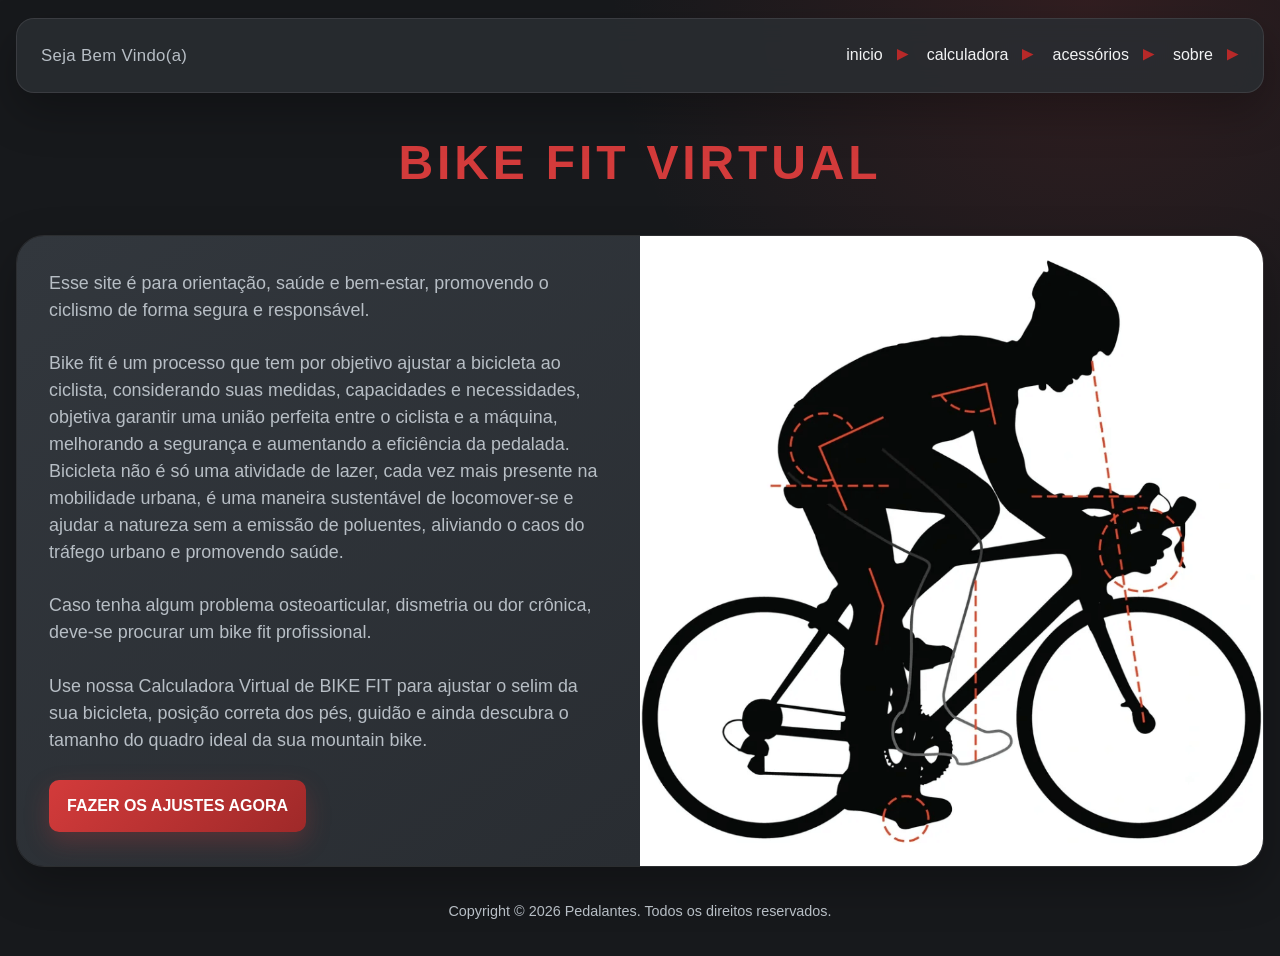
<file: index.html>
<!DOCTYPE html>
<html lang="en">
<head>
    <meta charset="UTF-8">
    <meta name="viewport" content="width=device-width, initial-scale=1.0">
    <title>Pedalantes</title>
    <link rel="stylesheet" href="style.css">
 
    <style>
        .svg-icon {
            width: 12px; 
            height: 12px; 
        }
    </style>
</head>
<body>
    <header class="header">
        <span>Seja Bem Vindo(a)</span>
        <nav>
            <ul class="header-menu">
                <li><a href="./index.html">inicio</a><svg class="svg-icon" xmlns="http://www.w3.org/2000/svg" width="12" height="12" viewBox="0 0 12 12" fill="none">
                    <path d="M0 0L11.5 5.5L0 11.5V0Z" fill="#B72929"/></svg></li>
                <li><a href="./calculadora.html">calculadora</a><svg class="svg-icon" xmlns="http://www.w3.org/2000/svg" width="12" height="12" viewBox="0 0 12 12" fill="none">
                    <path d="M0 0L11.5 5.5L0 11.5V0Z" fill="#B72929"/>
                </svg></li>
                <li><a href="./acessorios.html">acessórios</a><svg class="svg-icon" xmlns="http://www.w3.org/2000/svg" width="12" height="12" viewBox="0 0 12 12" fill="none">
                    <path d="M0 0L11.5 5.5L0 11.5V0Z" fill="#B72929"/>
                </svg></li>
                <li><a href="./sobre.html">sobre</a><svg class="svg-icon" xmlns="http://www.w3.org/2000/svg" width="12" height="12" viewBox="0 0 12 12" fill="none">
                    <path d="M0 0L11.5 5.5L0 11.5V0Z" fill="#B72929"/>
                </svg></li>
            </ul>
        </nav>
    </header>
    <h1 class="titulo">BIKE FIT VIRTUAL</h1>
    <main class="introducao">
        <div>
            <p>Esse site é para orientação, saúde e bem-estar, promovendo o ciclismo de forma segura e responsável.<br><br>

            Bike fit é um processo que tem por objetivo ajustar a bicicleta ao ciclista, considerando suas medidas, capacidades e necessidades,
            objetiva garantir uma união perfeita entre o ciclista e a máquina, melhorando a segurança e aumentando a eficiência da pedalada. 
            Bicicleta não é só uma atividade de lazer, cada vez mais presente na mobilidade urbana, é uma maneira sustentável de locomover-se e 
            ajudar a natureza sem a emissão de poluentes, aliviando o caos do tráfego urbano e promovendo saúde.
                
            <br><br>Caso tenha algum problema osteoarticular, dismetria ou dor crônica, deve-se procurar um bike fit profissional.<br><br>
            Use nossa Calculadora Virtual de BIKE FIT para ajustar o selim da sua bicicleta, posição correta dos pés, guidão e ainda descubra o tamanho 
            do quadro ideal da sua mountain bike.
            </p>
            <a href="./calculadora.html">FAZER OS AJUSTES AGORA</a>
        </div>
        <img src="./img/bicicleta-ciclista.png"  alt="bicicleta com ciclista">

    </main>

    <footer>
        <div class="rodape">
            <p>Copyright &copy; 2026 Pedalantes. Todos os direitos reservados.</p>
        </div>
        
    </footer>
</body>
</html>
</file>
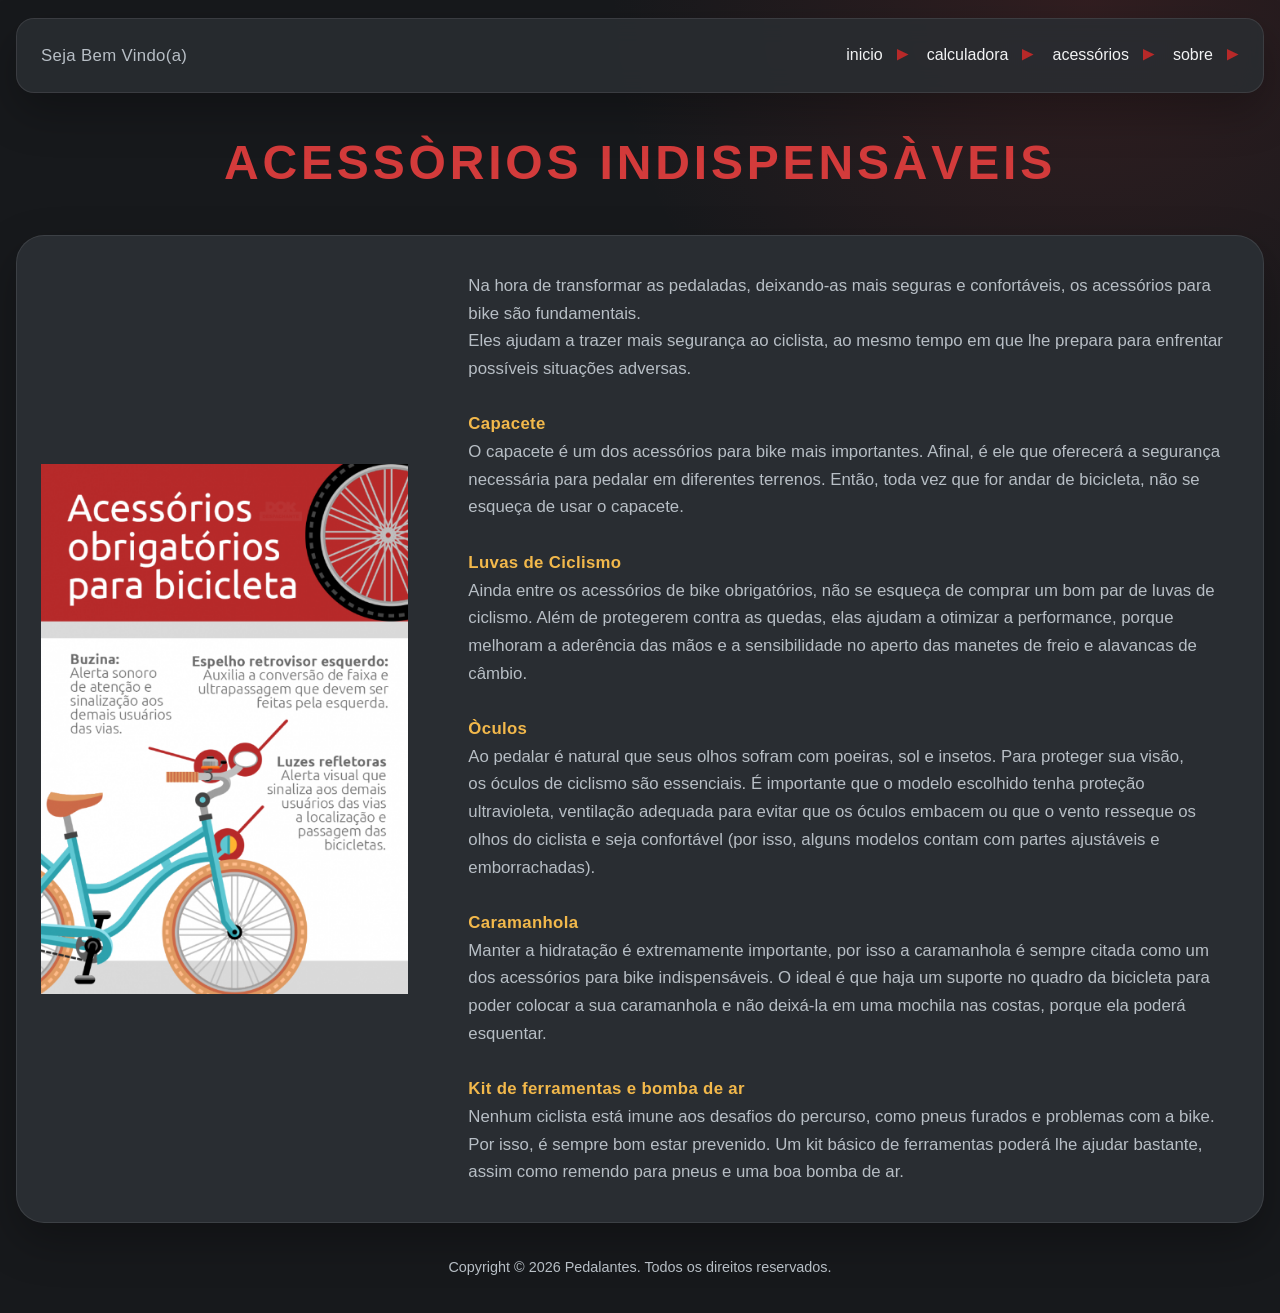
<file: acessorios.html>
<!DOCTYPE html>
<html lang="en">
<head>
    <meta charset="UTF-8">
    <meta name="viewport" content="width=device-width, initial-scale=1.0">
    <title>Pedalantes</title>
    <link rel="stylesheet" href="style.css">
 
    <style>
        .svg-icon {
            width: 12px; 
            height: 12px; 
        }
    </style>
</head>
<body>
    <header class="header">
        <span>Seja Bem Vindo(a)</span>
        <nav>
            <ul class="header-menu">
                <li><a href="./index.html">inicio</a><svg class="svg-icon" xmlns="http://www.w3.org/2000/svg" width="12" height="12" viewBox="0 0 12 12" fill="none">
                    <path d="M0 0L11.5 5.5L0 11.5V0Z" fill="#B72929"/></svg></li>
                <li><a href="./calculadora.html">calculadora</a><svg class="svg-icon" xmlns="http://www.w3.org/2000/svg" width="12" height="12" viewBox="0 0 12 12" fill="none">
                    <path d="M0 0L11.5 5.5L0 11.5V0Z" fill="#B72929"/></svg></li>
                <li><a href="./acessorios.html">acessórios</a><svg class="svg-icon" xmlns="http://www.w3.org/2000/svg" width="12" height="12" viewBox="0 0 12 12" fill="none">
                    <path d="M0 0L11.5 5.5L0 11.5V0Z" fill="#B72929"/></svg></li>
                <li><a href="./sobre.html">sobre</a><svg class="svg-icon" xmlns="http://www.w3.org/2000/svg" width="12" height="12" viewBox="0 0 12 12" fill="none">
                    <path d="M0 0L11.5 5.5L0 11.5V0Z" fill="#B72929"/></svg></li>
            </ul>
        </nav>
    </header>
    
    <h1 class="titulo">ACESSÒRIOS INDISPENSÀVEIS</h1>
    
    <main class="acessorios">
        
        <img src="./img/acessorios-obrigatorios.png"  alt="acessorios-obrigatorios">

        <div>
            <p>Na hora de transformar as pedaladas, deixando-as mais seguras e confortáveis, os acessórios para bike são fundamentais.<br>
                Eles ajudam a trazer mais segurança ao ciclista, ao mesmo tempo em que lhe prepara para enfrentar possíveis situações adversas.<br><br>
                
                <strong>Capacete</strong><br>
                O capacete é um dos acessórios para bike mais importantes. Afinal, é ele que oferecerá a segurança necessária para pedalar em diferentes terrenos. 
                Então, toda vez que for andar de bicicleta, não se esqueça de usar o capacete.<br><br>
                
                <strong>Luvas de Ciclismo</strong><br>
                Ainda entre os acessórios de bike obrigatórios, não se esqueça de comprar um bom par de luvas de ciclismo. Além de protegerem contra as quedas, 
                elas ajudam a otimizar a performance, porque melhoram a aderência das mãos e a sensibilidade no aperto das manetes de freio e alavancas de câmbio.<br><br>
                
                <strong>Òculos</strong><br>
                Ao pedalar é natural que seus olhos sofram com poeiras, sol e insetos. Para proteger sua visão, os óculos de ciclismo são essenciais.
                É importante que o modelo escolhido tenha proteção ultravioleta, ventilação adequada para evitar que os óculos embacem ou que o vento resseque 
                os olhos do ciclista e seja confortável (por isso, alguns modelos contam com partes ajustáveis e emborrachadas).<br><br>
                
                <strong>Caramanhola</strong><br>
                Manter a hidratação é extremamente importante, por isso a caramanhola é sempre citada como um dos acessórios para bike indispensáveis. O ideal é 
                que haja um suporte no quadro da bicicleta para poder colocar a sua caramanhola e não deixá-la em uma mochila nas costas, porque ela poderá 
                esquentar.<br><br>
                
                <strong>Kit de ferramentas e bomba de ar</strong><br>
                Nenhum ciclista está imune aos desafios do percurso, como pneus furados e problemas com a bike. Por isso, é sempre bom estar prevenido. Um kit básico de ferramentas poderá lhe ajudar bastante, assim como remendo para pneus e uma boa bomba de ar.
                
                
            </p>
        </div>

    </main>

    <footer>
        <div class="rodape">
            <p>Copyright &copy; 2026 Pedalantes. Todos os direitos reservados.</p>
        </div>   
    </footer>
</body>
</html>
</file>
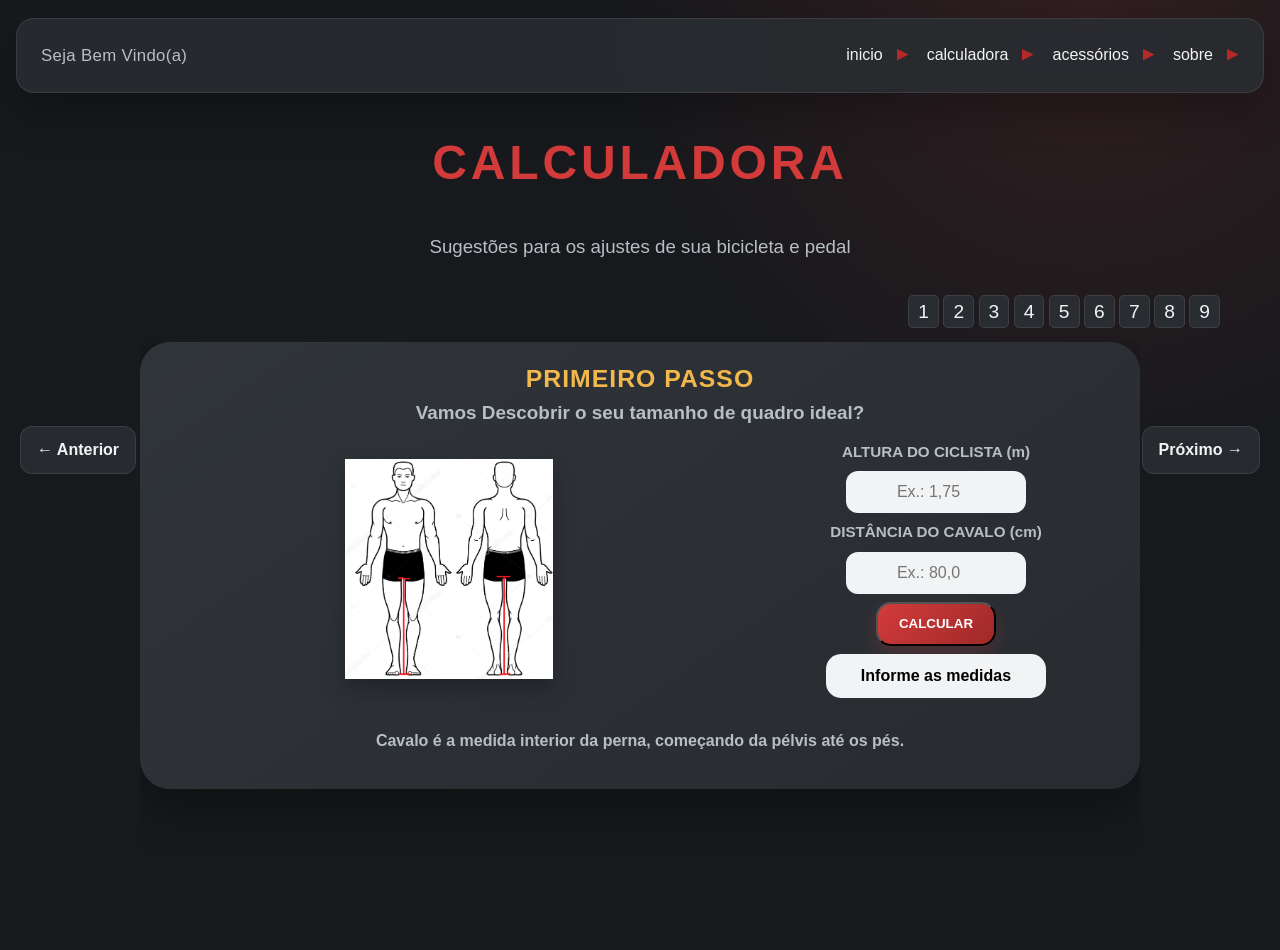
<file: calculadora.html>
<!DOCTYPE html>
<html lang="pt-BR">
<head>
    <meta charset="UTF-8">
    <meta name="viewport" content="width=device-width, initial-scale=1.0">
    <title>Pedalantes</title>
    <link rel="stylesheet" href="style.css">
</head>
<body>
    <header class="header">
        <span>Seja Bem Vindo(a)</span>
        <nav>
            <ul class="header-menu">
                <li><a href="./index.html">inicio</a><svg class="svg-icon" xmlns="http://www.w3.org/2000/svg" width="12" height="12" viewBox="0 0 12 12" fill="none">
                    <path d="M0 0L11.5 5.5L0 11.5V0Z" fill="#B72929"/></svg></li>
                <li><a href="./calculadora.html">calculadora</a><svg class="svg-icon" xmlns="http://www.w3.org/2000/svg" width="12" height="12" viewBox="0 0 12 12" fill="none">
                    <path d="M0 0L11.5 5.5L0 11.5V0Z" fill="#B72929"/></svg></li>
                <li><a href="./acessorios.html">acessórios</a><svg class="svg-icon" xmlns="http://www.w3.org/2000/svg" width="12" height="12" viewBox="0 0 12 12" fill="none">
                    <path d="M0 0L11.5 5.5L0 11.5V0Z" fill="#B72929"/></svg></li>
                <li><a href="./sobre.html">sobre</a><svg class="svg-icon" xmlns="http://www.w3.org/2000/svg" width="12" height="12" viewBox="0 0 12 12" fill="none">
                    <path d="M0 0L11.5 5.5L0 11.5V0Z" fill="#B72929"/></svg></li>
            </ul>
        </nav>
    </header>
    <h1 class="titulo">CALCULADORA</h1>

    <h3 class="codigo">Sugestões para os ajustes de sua bicicleta e pedal</h3>

    <main class="calculadora">
        <div class="cartao-overlay" aria-hidden="true"></div>
        <div class="navegacao-modal" aria-label="Navegação entre os passos">
            <button class="botao-modal botao-modal-anterior" type="button" aria-label="Voltar para o passo anterior">
                &#8592; Anterior
            </button>
            <button class="botao-modal botao-modal-proximo" type="button" aria-label="Ir para o próximo passo">
                Próximo &#8594;
            </button>
        </div>

        <div class="direcionar">
            <a class="indice" href="#passo1">1</a>
            <a class="indice" href="#passo2">2</a>
            <a class="indice" href="#passo3">3</a>
            <a class="indice" href="#passo4">4</a>
            <a class="indice" href="#passo5">5</a>
            <a class="indice" href="#passo6">6</a>
            <a class="indice" href="#passo7">7</a>
            <a class="indice" href="#passo8">8</a>
            <a class="indice" href="#passo9">9</a>
        </div>

        <div id="passos-calculadora" class="passos">
            <div id="passo1" class="passo1">
                <h2>PRIMEIRO PASSO</h2>
                <h3>Vamos Descobrir o seu tamanho de quadro ideal?</h3>
                <div class="separar">
                    <img class="imagem-passo imagem-cavalo" src="./img/cavalo.png" alt="Ilustração da medida do cavalo">
                    <form class="calculo-quadro" id="form-tamanho-quadro">
                        <label for="altura">ALTURA DO CICLISTA (m)</label>
                        <input id="altura" name="altura" type="number" min="0" step="0.01" inputmode="decimal" placeholder="Ex.: 1,75" required>
                        <label for="cavalo">DISTÂNCIA DO CAVALO (cm)</label>
                        <input id="cavalo" name="cavalo" type="number" min="0" step="0.1" inputmode="decimal" placeholder="Ex.: 80,0" required>
                        <button class="calcular" type="submit">CALCULAR</button>
                        <output class="resultado resultado-quadro" id="resultado-quadro" for="altura cavalo">Informe as medidas</output>
                    </form>
                </div>
                <h4>Cavalo é a medida interior da perna, começando da pélvis até os pés.</h4>
            </div>
            
            <div id="passo2" class="passo2">
                <div class="passo-conteudo">
                    <h2>SEGUNDO PASSO</h2>
                    <h3>Vamos descobrir o Tamanho do seu selim ideal?</h3>
                    <div class="separar">
                        <img class="imagem-passo imagem-isquios" src="./img/isquios.png" alt="Ilustração da medida dos ísquios">
                        <form class="calculo-quadro calculo-isquios" id="form-tamanho-selim">
                            <h4>Meça a distância entre os seus ísquios.</h4>
                            <label for="isquios">DISTÂNCIA DOS ÍSQUIOS (cm)</label>
                            <input id="isquios" name="isquios" type="number" min="0" step="0.1" inputmode="decimal" placeholder="Ex.: 12,0" required>
                            <button class="calcular" type="submit">CALCULAR</button>
                            <output class="resultado resultado-quadro" id="resultado-selim" for="isquios">00,0 cm</output>
                        </form>
                    </div>
                    <h4>ísquios é um osso que constitui a zona inferior da pélvis.</h4>
                </div>
            </div>
            <div id="passo3" class="passo3">
                <h2>TERCEIRO PASSO</h2>
                <h3>Vamos descobrir a posição corretas dos pés nos pedais?</h3>
                <img class="imagem-passo" src="./img/pedal.png" alt="Ilustração da posição dos pés no pedal">
            </div>
            <div id="passo4" class="passo4">
                <h2>QUARTO PASSO</h2>
                <h3>Vamos descobrir a inclinação correta do selim?</h3>
                <img class="imagem-passo" src="./img/selim.png" alt="Ilustração da inclinação do selim">
                <p>O SELIM preferencialmente deve ser alinhado em posição neutra, ou seja, nivelado em relação ao chão.</p>
            </div>
            <div id="passo5" class="passo5">
                <h2>QUINTO PASSO</h2>
                <h3>Vamos descobrir a altura correta do selim?</h3>
                <img class="imagem-passo imagem-altura-selim" src="./img/altura-selim.png" alt="Ilustração da altura do selim">
                <p>Essa será a distância entre o topo do seu selim e o centro do eixo do pedal da bicicleta, com ele na posição mais distante possível do selim. Para dar certo, é importante colocar o pedal na posição mais longe do selim, que é diferente do ponto mais baixo do pedal.</p>
                <form class="calculo-quadro medida-selim" id="form-altura-selim">
                    <label for="cavalo-selim">ALTURA DO CAVALO (cm)</label>
                    <input id="cavalo-selim" name="cavalo-selim" type="number" min="0" step="0.1" inputmode="decimal" placeholder="Ex.: 80,0" required>
                    <button class="calcular" type="submit">CALCULAR</button>
                    <output class="resultado resultado-quadro" id="resultado-altura-selim" for="cavalo-selim">00,0 cm</output>
                </form>
            </div>
            <div id="passo6" class="passo6">
                <h2>SEXTO PASSO</h2>
                <h3>Vamos descobrir a altura do guidão?</h3>
                <img class="imagem-passo imagem-guidao" src="./img/guidao.png" alt="Ilustração da altura do guidão">
                <p>A altura do guidão deve estar alinhada na mesma altura do selim. Existem algumas exceções, como atletas e pessoas com muita flexibilidade, que conseguem uma posição mais “agressiva”, de 0 até 6 graus negativos em relação ao selim.</p>
                <p>Esse ajuste pode ser implementado quando o guidão permitir, com espaçadores, removendo ou adicionando-os até encontrar a altura adequada. Também é possível ajustar a mesa (suporte do guidão) em ângulos positivos ou negativos ou utilizar outro guidão com ângulos diferentes.</p>
            </div>
            <div id="passo7" class="passo7">
                <h2>SÉTIMO PASSO</h2>
                <h3>Vamos descobrir o alinhamento do joelho com o eixo do pedal?</h3>
                <img class="imagem-passo imagem-joelho" src="./img/joelho.png" alt="Ilustração do alinhamento do joelho com o eixo do pedal">
                <p>O alinhamento do joelho com o eixo do pedal é importante para evitar danos aos joelhos e às articulações das mãos, pois essas articulações podem ficar projetadas fora da posição correta.</p>
                <p>Para efetuar esse ajuste, deve-se regular a posição do selim em seu trilho, movendo-o para frente ou para trás de acordo com a sua necessidade.</p>
            </div>
            <div id="passo8" class="passo8">
                <h2>OITAVO PASSO</h2>
                <h3>Vamos descobrir o tamanho do guidão ideal?</h3>
                <img class="imagem-passo imagem-acromios" src="./img/acromios.png" alt="Ilustração da medida dos acrômios">
                <p>Informe a distância entre os seus acrômios para calcular o tamanho ideal do guidão.</p>
                <form class="calculo-guidao" id="form-tamanho-guidao">
                    <label for="distancia-acromios">DISTÂNCIA DOS ACRÔMIOS (cm)</label>
                    <input id="distancia-acromios" name="distancia-acromios" type="number" min="0" step="0.1" inputmode="decimal" placeholder="Ex.: 38,0" required>
                    <button class="calcular" type="submit">CALCULAR</button>
                    <output class="resultado resultado-guidao" id="tamanho-guidao" for="distancia-acromios">00,0 cm</output>
                </form>
            </div>
            <div id="passo9" class="passo9">
                <h2>CONTE PRA GENTE</h2>
                <h3>Os cálculos e informações te ajudaram? Conte pra gente como foi a sua experiência e ajude a melhorar o projeto!</h3>
                <a class="link-formulario" href="https://docs.google.com/forms/d/e/1FAIpQLSeKcqZsCbzpx3oJiTB3PmiLo-vhdiNAjT2UBiOZyLXvVUOBCQ/viewform?usp=publish-editor" target="_blank" rel="noopener noreferrer">
                    <span>Acesse o formulário de avaliação</span>
                    <img class="qrcode-formulario" src="./img/BikeFitVirtual.png" alt="QR code para responder ao formulário de avaliação">
                </a>
            </div>
        </div>

    </main>
    <script src="calculadora.js" defer></script>
</body>
</html>
</file>
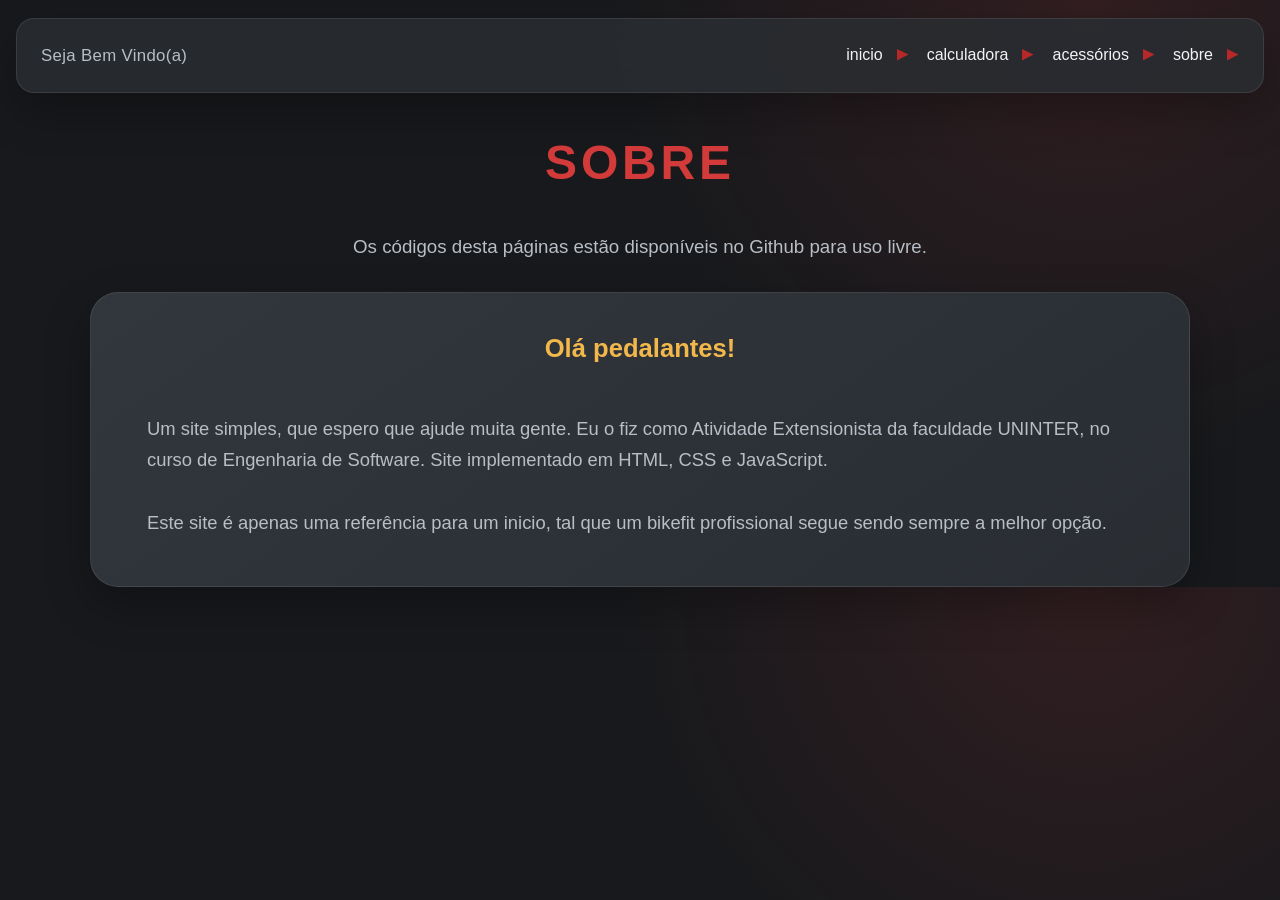
<file: sobre.html>
<!DOCTYPE html>
<html lang="en">
<head>
    <meta charset="UTF-8">
    <meta name="viewport" content="width=device-width, initial-scale=1.0">
    <title>Pedalantes</title>
    <link rel="stylesheet" href="style.css">
 
    <style>
        .svg-icon {
            width: 12px; 
            height: 12px; 
        }
    </style>
</head>
<body>
    <header class="header">
        <span>Seja Bem Vindo(a)</span>
        <nav>
            <ul class="header-menu">
                <li><a href="./index.html">inicio</a><svg class="svg-icon" xmlns="http://www.w3.org/2000/svg" width="12" height="12" viewBox="0 0 12 12" fill="none">
                    <path d="M0 0L11.5 5.5L0 11.5V0Z" fill="#B72929"/></svg></li>
                <li><a href="./calculadora.html">calculadora</a><svg class="svg-icon" xmlns="http://www.w3.org/2000/svg" width="12" height="12" viewBox="0 0 12 12" fill="none">
                    <path d="M0 0L11.5 5.5L0 11.5V0Z" fill="#B72929"/></svg></li>
                <li><a href="./acessorios.html">acessórios</a><svg class="svg-icon" xmlns="http://www.w3.org/2000/svg" width="12" height="12" viewBox="0 0 12 12" fill="none">
                    <path d="M0 0L11.5 5.5L0 11.5V0Z" fill="#B72929"/></svg></li>
                <li><a href="sobre.html">sobre</a><svg class="svg-icon" xmlns="http://www.w3.org/2000/svg" width="12" height="12" viewBox="0 0 12 12" fill="none">
                    <path d="M0 0L11.5 5.5L0 11.5V0Z" fill="#B72929"/></svg></li>
            </ul>
        </nav>
    </header>
    <h1 class="titulo">SOBRE</h1>

    <h3 class="codigo">Os códigos desta páginas estão disponíveis no Github para uso livre.</h3>

    <main class="sobre">
        <h3 id="cumprimento">Olá pedalantes!</h3><br><br>

        <p>Um site simples, que espero que ajude muita gente. Eu o fiz como Atividade Extensionista da faculdade UNINTER, no curso de  Engenharia de Software. 
            Site implementado em HTML, CSS e JavaScript.<br><br>
            Este site é apenas uma referência para um inicio, tal que um bikefit profissional 
            segue sendo sempre a melhor opção.

        </p>

    </main>

</body>
</html>
</file>
<file: style.css>
@import './global.css';
@import './header.css';
@import './introducao.css';
@import './acessorios.css';
@import './sobre.css';
@import './calculadora.css';
</file>
